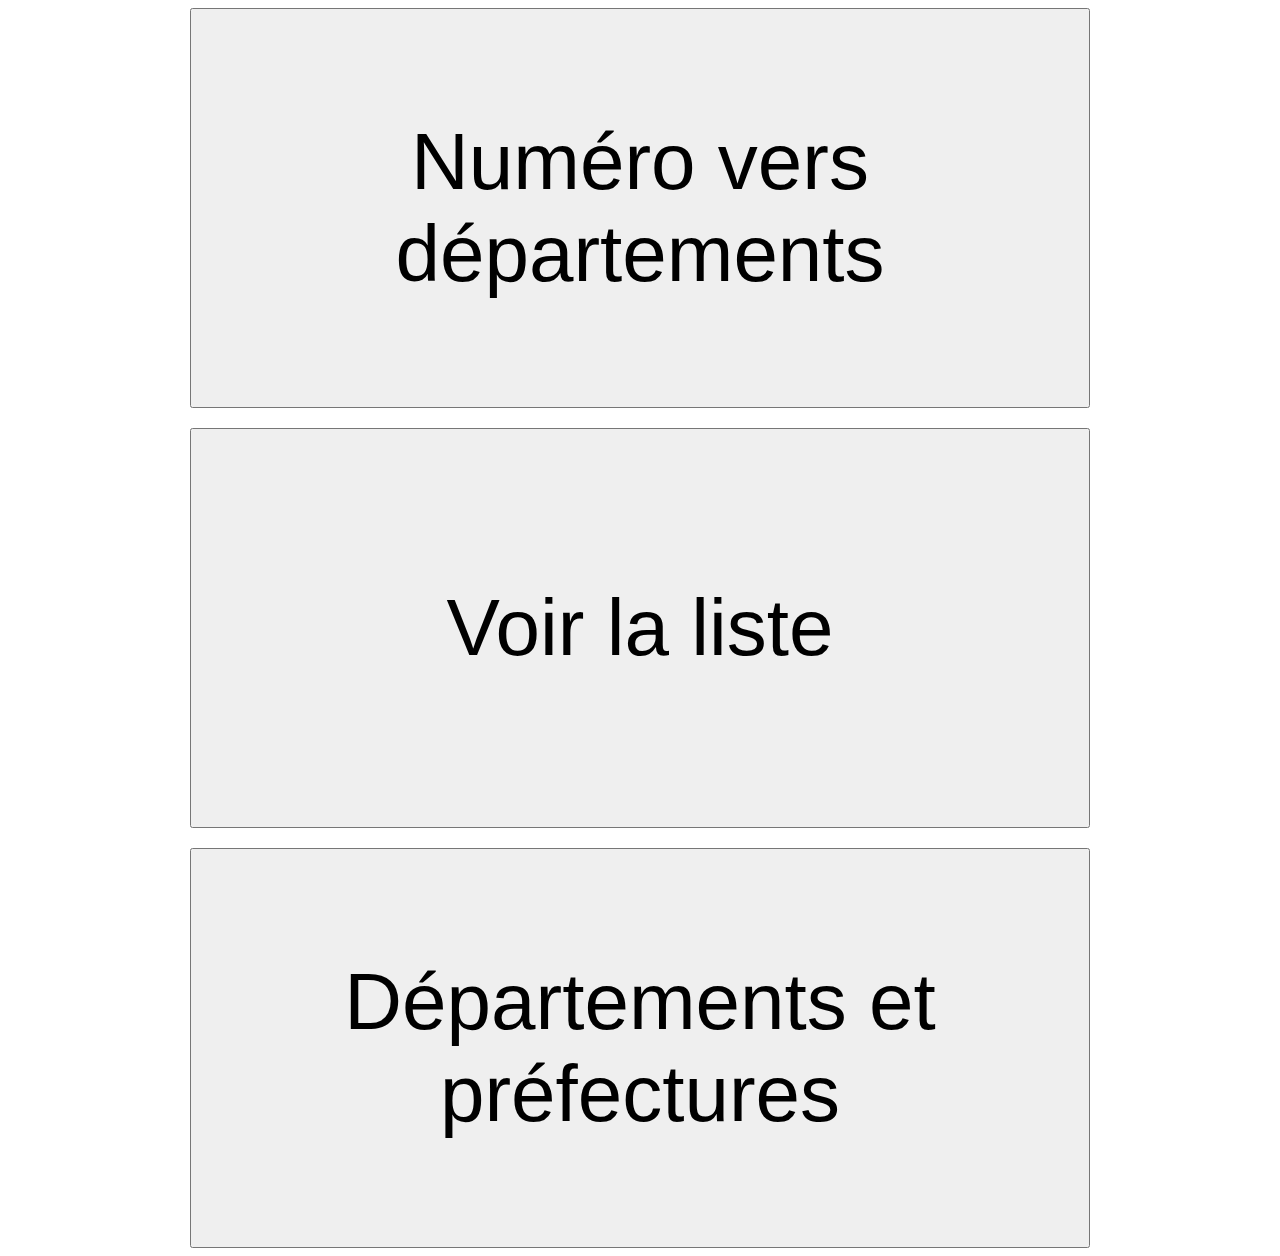
<file: index.html>
<!DOCTYPE html>
<html>
 
<head>
	<meta charset="UTF-8">
	<link rel="stylesheet" href="mystyle.css">
	
	<p style="text-align:center">
	<a href="num_to_dep_complet_ou_partiel.html">
   		<button>Numéro vers départements</button>
	</a>
	</p>
	
	<p style="margin-top:20px"/>
	
	<p style="text-align:center">
	<a href="liste.html">
   		<button>Voir la liste</button>
	</a>
	</p>
	
	<p style="margin-top:20px"/>
	
	<p style="text-align:center">
	<a href="depnumeropref.html">
   		<button>Départements et préfectures</button>
	</a>
	</p>
	
</head>
 
<body>
</body>
 
</html>
</file>
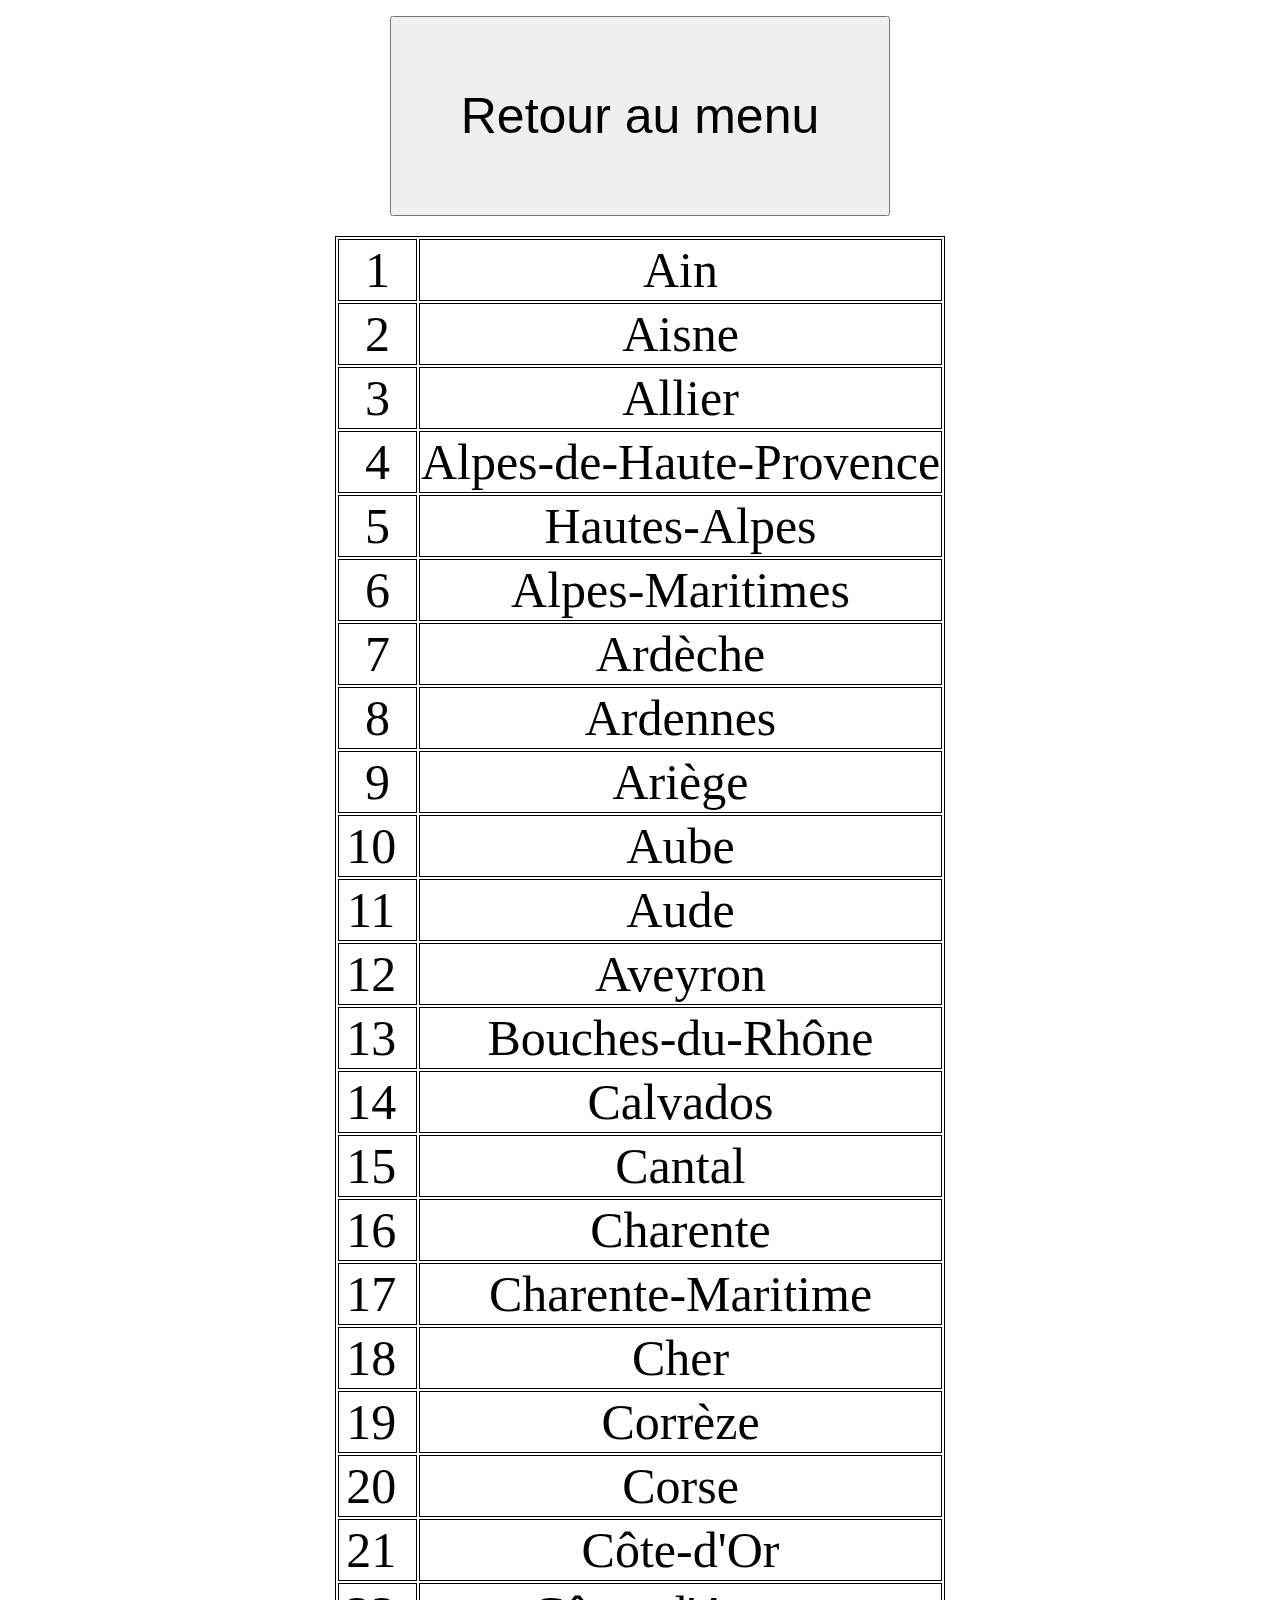
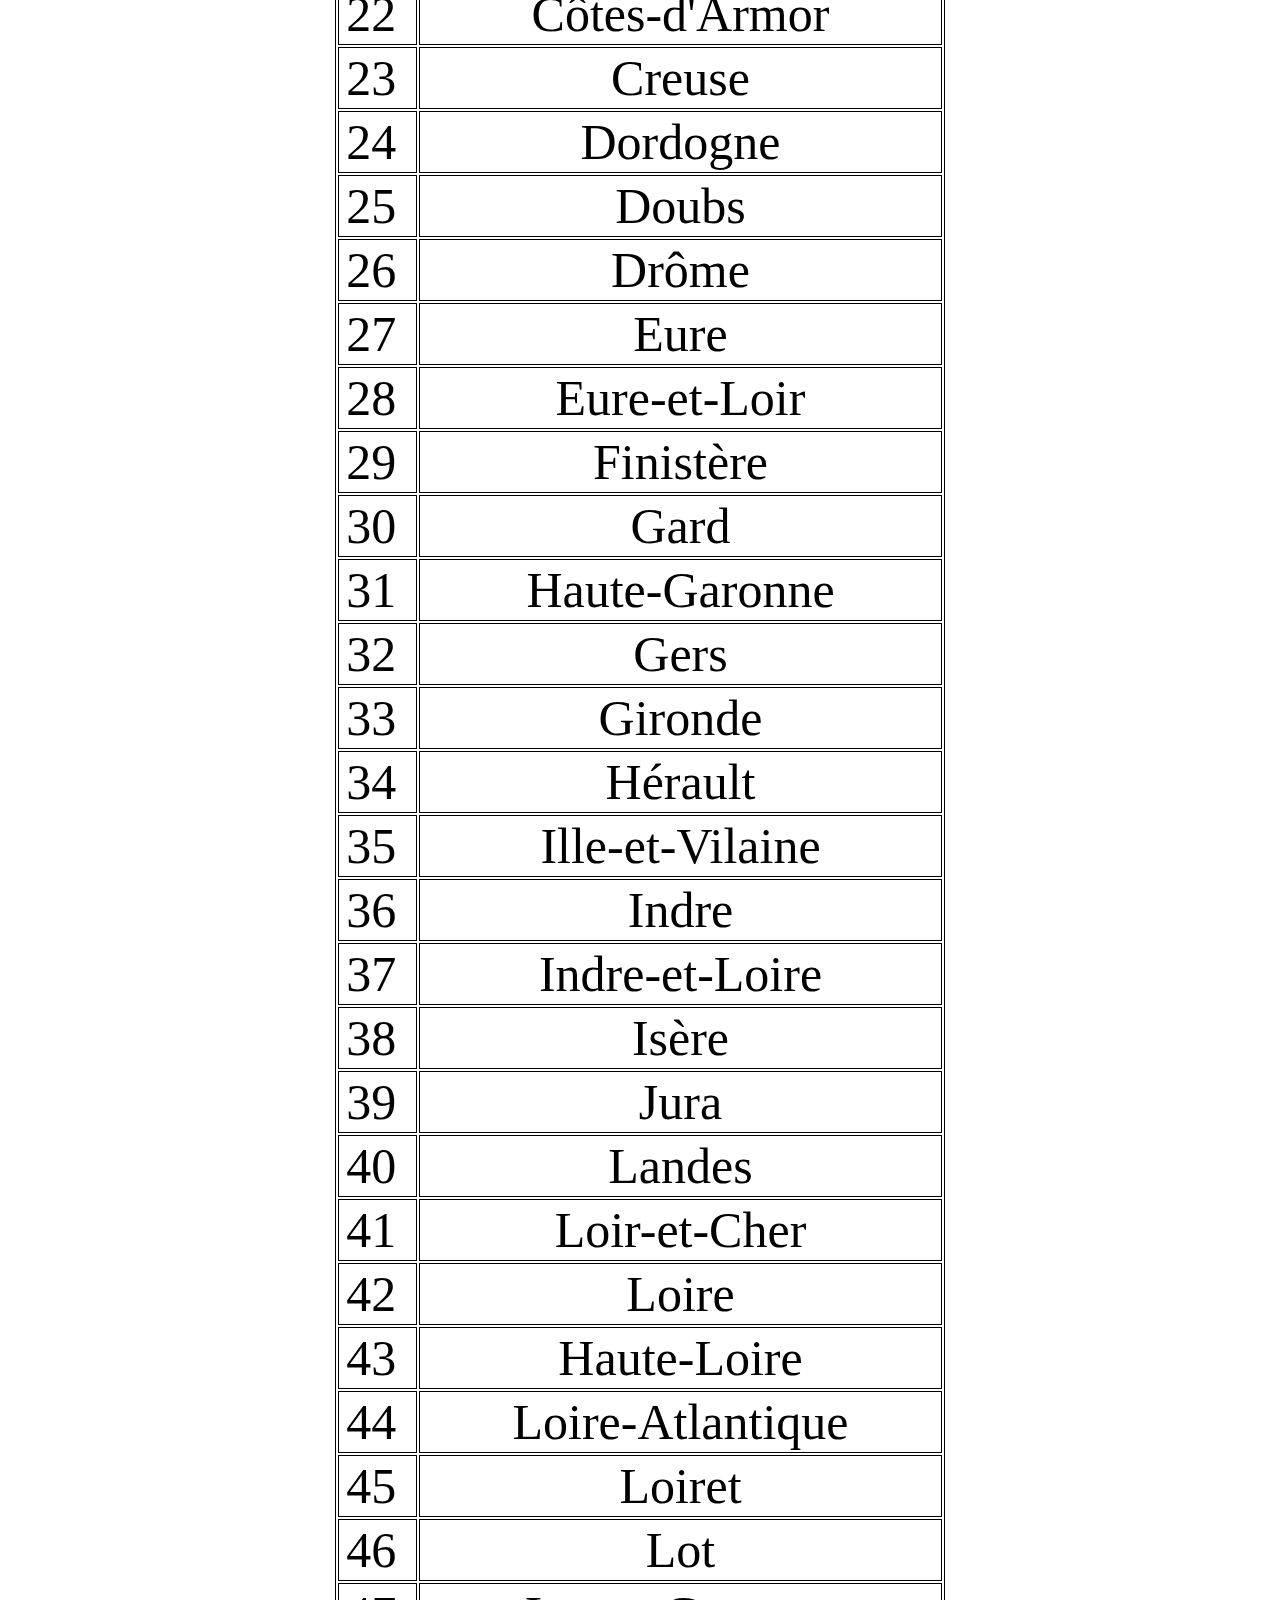
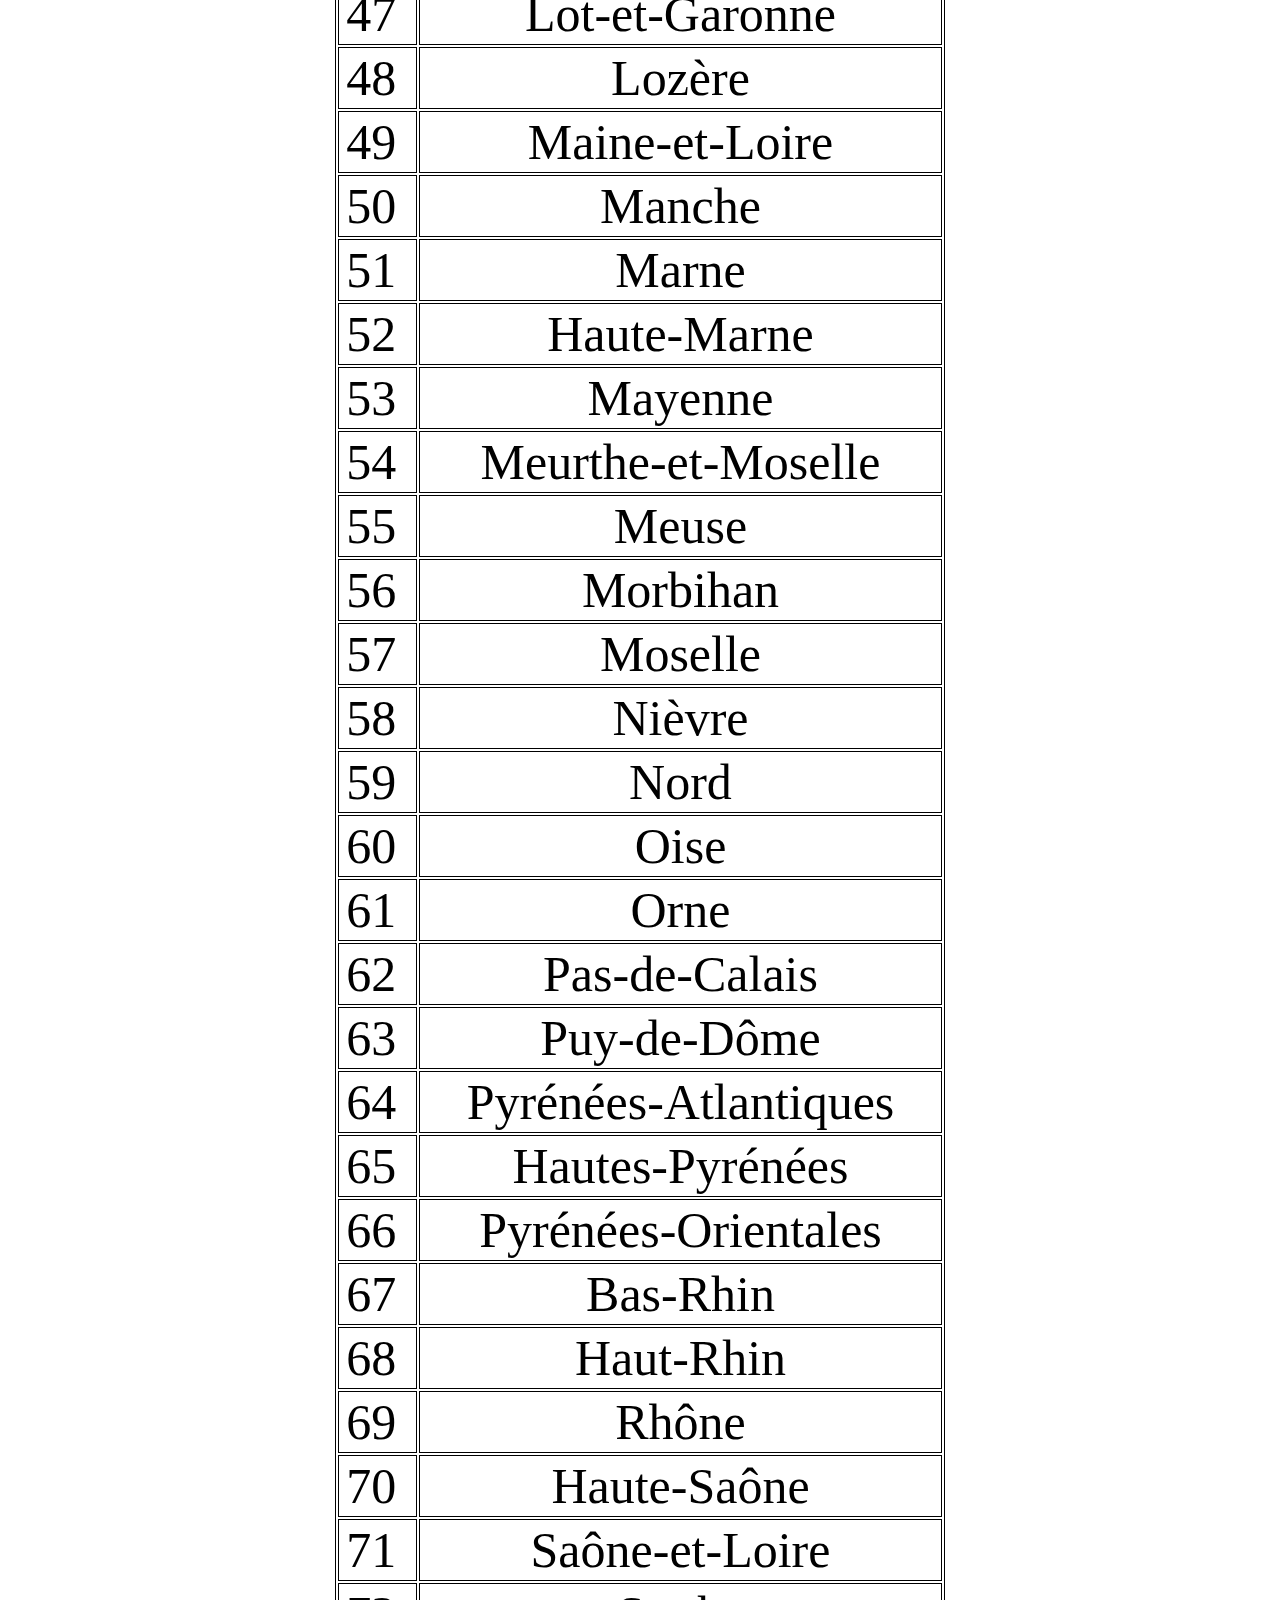
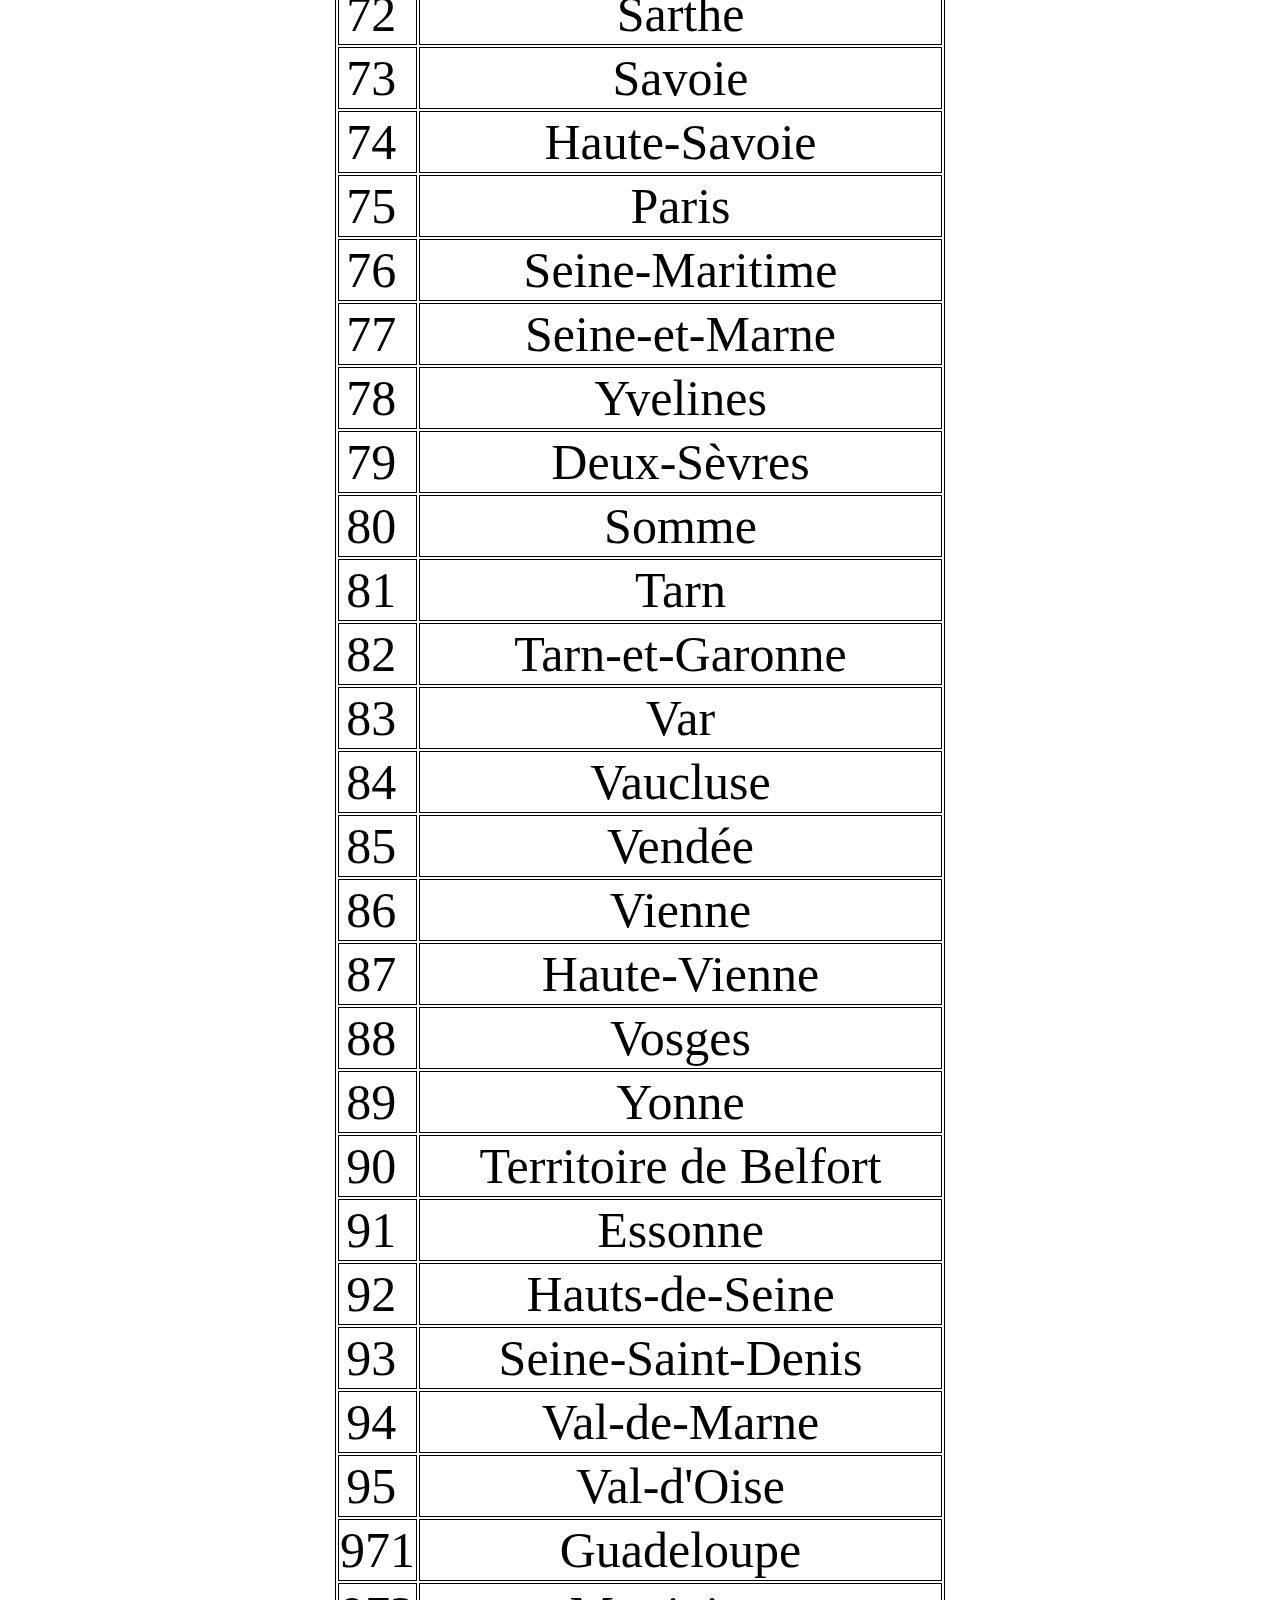
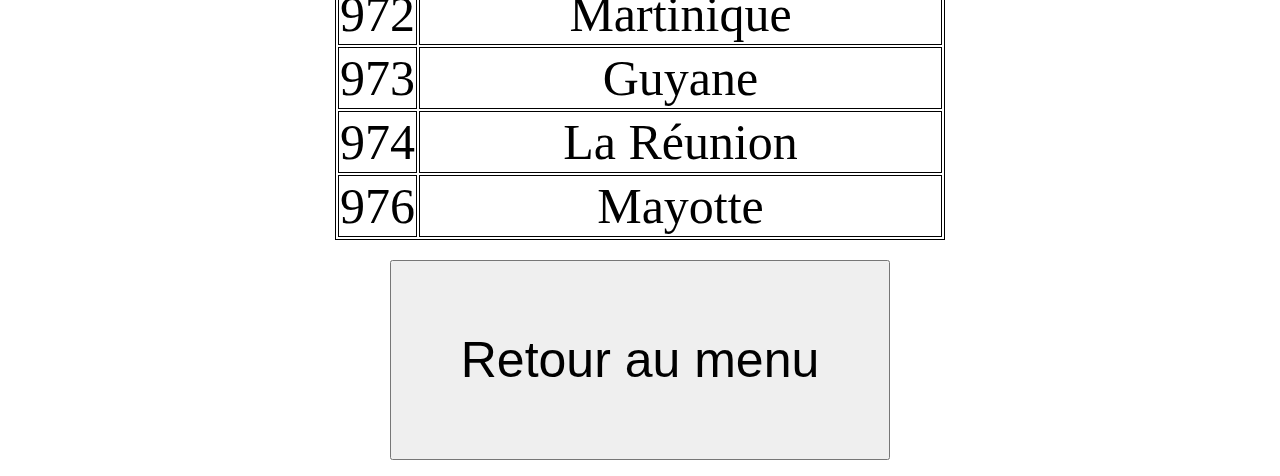
<file: liste.html>
<!DOCTYPE html>
<html>
 
<head>
	<meta charset="UTF-8">
	<style>
		table, th, td {
		border: 1px solid black;
		text-align:center;
		font-size:50px;
		margin-left: auto;
		margin-right: auto;
		}
		
		button {
			height:200px;
			width:500px;
			font-size:50px;
		}
	</style>
	
	<p style="text-align:center">
	<a href="index.html">
		<button>Retour au menu</button>
	</a>
	</p>
	
	<p style="margin-bottom:20px"/>
	
	<table>

<tr><td>1</td><td> Ain</td></tr>
<tr><td>2</td><td> Aisne</td></tr>
<tr><td>3</td><td> Allier</td></tr>
<tr><td>4</td><td> Alpes-de-Haute-Provence</td></tr>
<tr><td>5</td><td> Hautes-Alpes</td></tr>
<tr><td>6</td><td> Alpes-Maritimes</td></tr>
<tr><td>7</td><td> Ardèche</td></tr>
<tr><td>8</td><td> Ardennes</td></tr>
<tr><td>9</td><td> Ariège</td></tr>
<tr><td>10 </td><td> Aube</td></tr>
<tr><td>11 </td><td> Aude</td></tr>
<tr><td>12 </td><td> Aveyron</td></tr>
<tr><td>13 </td><td> Bouches-du-Rhône</td></tr>
<tr><td>14 </td><td> Calvados</td></tr>
<tr><td>15 </td><td> Cantal</td></tr>
<tr><td>16 </td><td> Charente</td></tr>
<tr><td>17 </td><td> Charente-Maritime</td></tr>
<tr><td>18 </td><td> Cher</td></tr>
<tr><td>19 </td><td> Corrèze</td></tr>
<tr><td>20 </td><td> Corse</td></tr>
<tr><td>21 </td><td> Côte-d'Or</td></tr>
<tr><td>22 </td><td> Côtes-d'Armor</td></tr>
<tr><td>23 </td><td> Creuse</td></tr>
<tr><td>24 </td><td> Dordogne</td></tr>
<tr><td>25 </td><td> Doubs</td></tr>
<tr><td>26 </td><td> Drôme</td></tr>
<tr><td>27 </td><td> Eure</td></tr>
<tr><td>28 </td><td> Eure-et-Loir</td></tr>
<tr><td>29 </td><td> Finistère</td></tr>
<tr><td>30 </td><td> Gard</td></tr>
<tr><td>31 </td><td> Haute-Garonne</td></tr>
<tr><td>32 </td><td> Gers</td></tr>
<tr><td>33 </td><td> Gironde</td></tr>
<tr><td>34 </td><td> Hérault</td></tr>
<tr><td>35 </td><td> Ille-et-Vilaine</td></tr>
<tr><td>36 </td><td> Indre</td></tr>
<tr><td>37 </td><td> Indre-et-Loire</td></tr>
<tr><td>38 </td><td> Isère</td></tr>
<tr><td>39 </td><td> Jura</td></tr>
<tr><td>40 </td><td> Landes</td></tr>
<tr><td>41 </td><td> Loir-et-Cher</td></tr>
<tr><td>42 </td><td> Loire</td></tr>
<tr><td>43 </td><td> Haute-Loire</td></tr>
<tr><td>44 </td><td> Loire-Atlantique</td></tr>
<tr><td>45 </td><td> Loiret</td></tr>
<tr><td>46 </td><td> Lot</td></tr>
<tr><td>47 </td><td> Lot-et-Garonne</td></tr>
<tr><td>48 </td><td> Lozère</td></tr>
<tr><td>49 </td><td> Maine-et-Loire</td></tr>
<tr><td>50 </td><td> Manche</td></tr>
<tr><td>51 </td><td> Marne</td></tr>
<tr><td>52 </td><td> Haute-Marne</td></tr>
<tr><td>53 </td><td> Mayenne</td></tr>
<tr><td>54 </td><td> Meurthe-et-Moselle</td></tr>
<tr><td>55 </td><td> Meuse</td></tr>
<tr><td>56 </td><td> Morbihan</td></tr>
<tr><td>57 </td><td> Moselle</td></tr>
<tr><td>58 </td><td> Nièvre</td></tr>
<tr><td>59 </td><td> Nord</td></tr>
<tr><td>60 </td><td> Oise</td></tr>
<tr><td>61 </td><td> Orne</td></tr>
<tr><td>62 </td><td> Pas-de-Calais</td></tr>
<tr><td>63 </td><td> Puy-de-Dôme</td></tr>
<tr><td>64 </td><td> Pyrénées-Atlantiques</td></tr>
<tr><td>65 </td><td> Hautes-Pyrénées</td></tr>
<tr><td>66 </td><td> Pyrénées-Orientales</td></tr>
<tr><td>67 </td><td> Bas-Rhin</td></tr>
<tr><td>68 </td><td> Haut-Rhin</td></tr>
<tr><td>69 </td><td> Rhône</td></tr>
<tr><td>70 </td><td> Haute-Saône</td></tr>
<tr><td>71 </td><td> Saône-et-Loire</td></tr>
<tr><td>72 </td><td> Sarthe</td></tr>
<tr><td>73 </td><td> Savoie</td></tr>
<tr><td>74 </td><td> Haute-Savoie</td></tr>
<tr><td>75 </td><td> Paris</td></tr>
<tr><td>76 </td><td> Seine-Maritime</td></tr>
<tr><td>77 </td><td> Seine-et-Marne</td></tr>
<tr><td>78 </td><td> Yvelines</td></tr>
<tr><td>79 </td><td> Deux-Sèvres</td></tr>
<tr><td>80 </td><td> Somme</td></tr>
<tr><td>81 </td><td> Tarn</td></tr>
<tr><td>82 </td><td> Tarn-et-Garonne</td></tr>
<tr><td>83 </td><td> Var</td></tr>
<tr><td>84 </td><td> Vaucluse</td></tr>
<tr><td>85 </td><td> Vendée</td></tr>
<tr><td>86 </td><td> Vienne</td></tr>
<tr><td>87 </td><td> Haute-Vienne</td></tr>
<tr><td>88 </td><td> Vosges</td></tr>
<tr><td>89 </td><td> Yonne</td></tr>
<tr><td>90 </td><td> Territoire de Belfort</td></tr>
<tr><td>91 </td><td> Essonne</td></tr>
<tr><td>92 </td><td> Hauts-de-Seine</td></tr>
<tr><td>93 </td><td> Seine-Saint-Denis</td></tr>
<tr><td>94 </td><td> Val-de-Marne</td></tr>
<tr><td>95 </td><td> Val-d'Oise</td></tr>
<tr><td>971</td><td>Guadeloupe</td></tr>
<tr><td>972</td><td>Martinique</td></tr>
<tr><td>973</td><td>Guyane</td></tr>
<tr><td>974</td><td>La Réunion</td></tr>
<tr><td>976</td><td>Mayotte</td></tr>

	
</table>
	
	<p style="margin-top:20px"/>
	
	<p style="text-align:center">
	<a href="index.html">
		<button>Retour au menu</button>
	</a>
	</p>
	
</head>
 
<body>
</body>
 
</html>
</file>
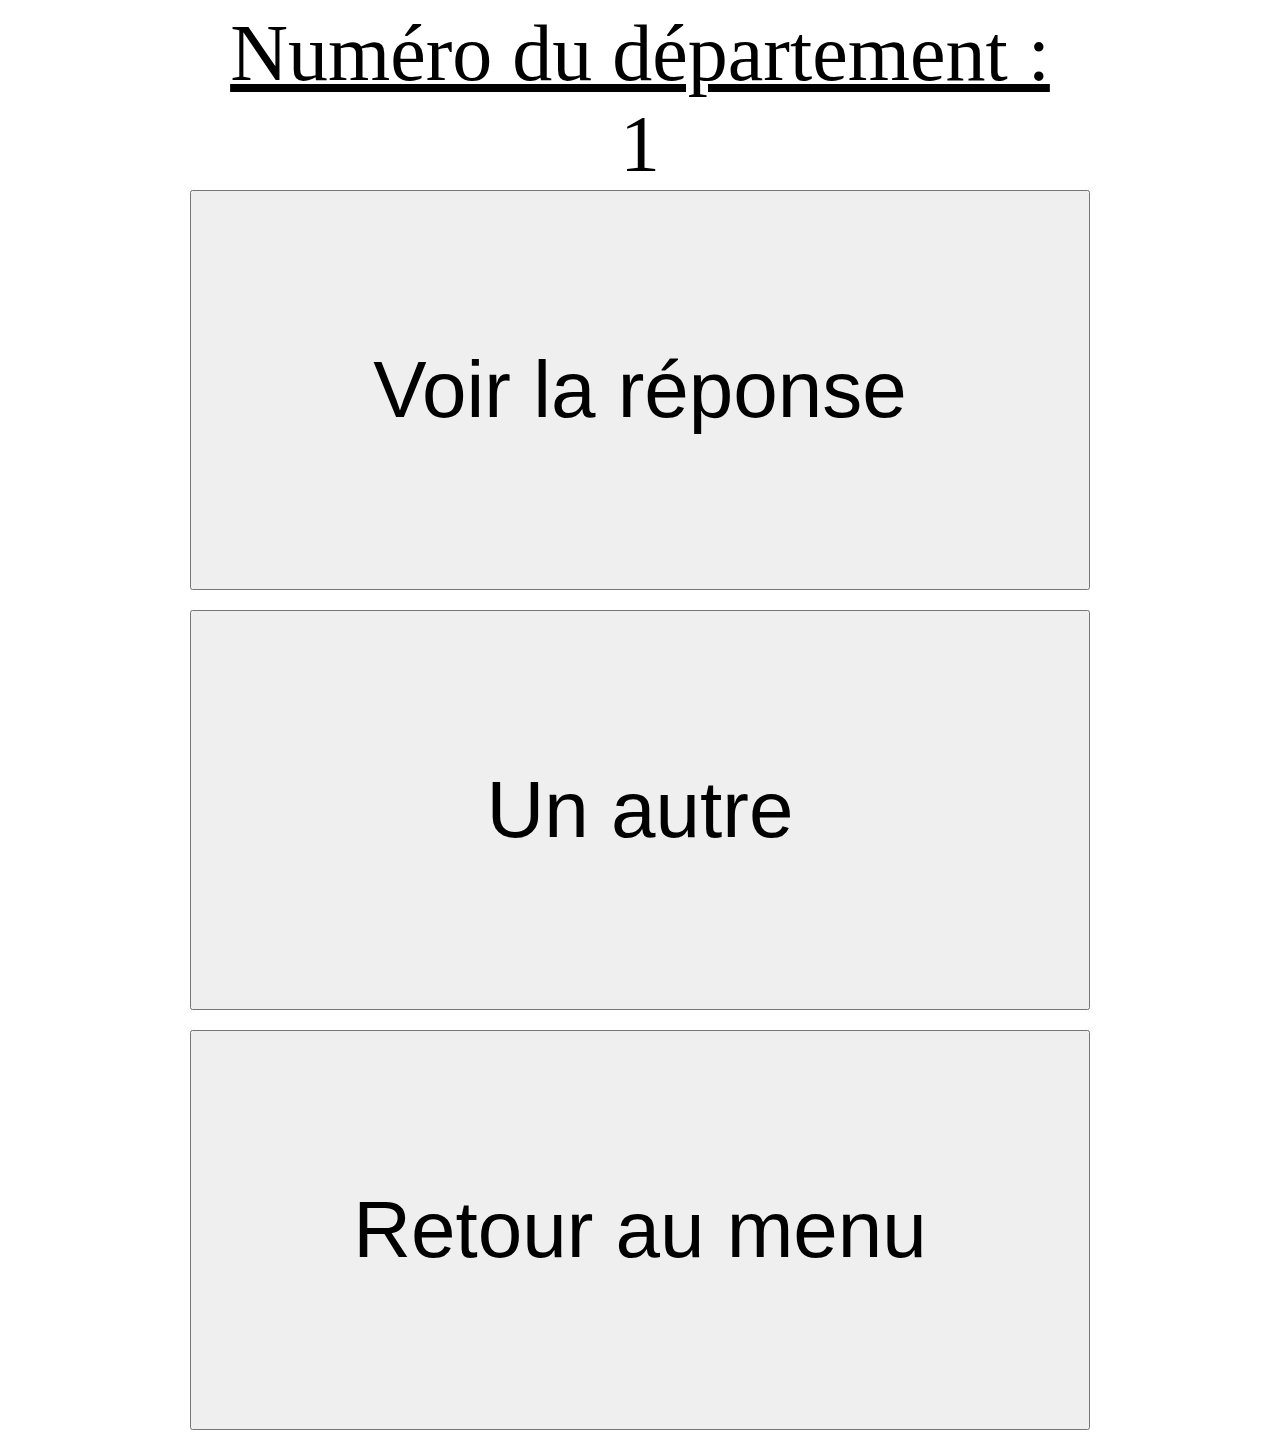
<file: num_to_dep.html>
<!DOCTYPE html>
<html>
 
<head>
	<meta charset="UTF-8">
	<link rel="stylesheet" href="mystyle.css">
</head>
 
<body>

	<script>
	
	let queryString = window.location.search;
	let urlParams = new URLSearchParams(queryString);
	let depmax = urlParams.get('depmax')
	
	let newURL = "num_to_dep.html?depmax="
	newURL =newURL.concat("",depmax);
		
	function getRandomInt(max) {
	  return Math.floor(Math.random() * max);
	}
	function indexdepRandom() {
		var indexrand = getRandomInt(depmax)+1;
		if (indexrand==96){
			indexrand=971;
		} else if (indexrand==97){
			indexrand=972;
		} else if (indexrand==98){
			indexrand=973;
		} else if (indexrand==99){
			indexrand=974;
		} else if (indexrand==100){
			indexrand=976;
		} else {
		}
		return indexrand;
	}
			
	var randomIndex = indexdepRandom();
	
	// Function to display a random element from the list
	function displayRandomElement(where) {
		
		var randomElement = map1.get(randomIndex);
		document.getElementById(where).innerText = randomElement;
	}	
	
	</script>
		
	<p style="text-decoration: underline">Numéro du département : </p>
	<p id="num" style="font-size:80px"></p>
	<script>
		document.getElementById("num").innerText = randomIndex ;
	</script>
	
	<p id="dep" style="text-align:center">
		<button onclick="displayRandomElement('dep')">Voir la réponse</button>
	</p>

	<p style="margin-top:20px"/>
		<a href="num_to_dep.html" onclick="location.href=this.href+'?depmax='+depmax;return false;">
			<button>Un autre</button>
		</a>
	
	<p style="margin-top:20px"/>
	<a href="index.html">
		<button>Retour au menu</button>
	</a>

	<script>
	
	// Define a list of elements
	const map1 = new Map();
		map1.set(1, " Ain");
		map1.set(2, " Aisne");
		map1.set(3, " Allier");
		map1.set(4, " Alpes-de-Haute-Provence");
		map1.set(5, " Hautes-Alpes");
		map1.set(6, " Alpes-Maritimes");
		map1.set(7, " Ardèche");
		map1.set(8, " Ardennes");
		map1.set(9, " Ariège");
		map1.set(10 , " Aube");
		map1.set(11 , " Aude");
		map1.set(12 , " Aveyron");
		map1.set(13 , " Bouches-du-Rhône");
		map1.set(14 , " Calvados");
		map1.set(15 , " Cantal");
		map1.set(16 , " Charente");
		map1.set(17 , " Charente-Maritime");
		map1.set(18 , " Cher");
		map1.set(19 , " Corrèze");
		map1.set(20 , " Corse");
		map1.set(21 , " Côte-d'Or");
		map1.set(22 , " Côtes-d'Armor");
		map1.set(23 , " Creuse");
		map1.set(24 , " Dordogne");
		map1.set(25 , " Doubs");
		map1.set(26 , " Drôme");
		map1.set(27 , " Eure");
		map1.set(28 , " Eure-et-Loir");
		map1.set(29 , " Finistère");
		map1.set(30 , " Gard");
		map1.set(31 , " Haute-Garonne");
		map1.set(32 , " Gers");
		map1.set(33 , " Gironde");
		map1.set(34 , " Hérault");
		map1.set(35 , " Ille-et-Vilaine");
		map1.set(36 , " Indre");
		map1.set(37 , " Indre-et-Loire");
		map1.set(38 , " Isère");
		map1.set(39 , " Jura");
		map1.set(40 , " Landes");
		map1.set(41 , " Loir-et-Cher");
		map1.set(42 , " Loire");
		map1.set(43 , " Haute-Loire");
		map1.set(44 , " Loire-Atlantique");
		map1.set(45 , " Loiret");
		map1.set(46 , " Lot");
		map1.set(47 , " Lot-et-Garonne");
		map1.set(48 , " Lozère");
		map1.set(49 , " Maine-et-Loire");
		map1.set(50 , " Manche");
		map1.set(51 , " Marne");
		map1.set(52 , " Haute-Marne");
		map1.set(53 , " Mayenne");
		map1.set(54 , " Meurthe-et-Moselle");
		map1.set(55 , " Meuse");
		map1.set(56 , " Morbihan");
		map1.set(57 , " Moselle");
		map1.set(58 , " Nièvre");
		map1.set(59 , " Nord");
		map1.set(60 , " Oise");
		map1.set(61 , " Orne");
		map1.set(62 , " Pas-de-Calais");
		map1.set(63 , " Puy-de-Dôme");
		map1.set(64 , " Pyrénées-Atlantiques");
		map1.set(65 , " Hautes-Pyrénées");
		map1.set(66 , " Pyrénées-Orientales");
		map1.set(67 , " Bas-Rhin");
		map1.set(68 , " Haut-Rhin");
		map1.set(69 , " Rhône");
		map1.set(70 , " Haute-Saône");
		map1.set(71 , " Saône-et-Loire");
		map1.set(72 , " Sarthe");
		map1.set(73 , " Savoie");
		map1.set(74 , " Haute-Savoie");
		map1.set(75 , " Paris");
		map1.set(76 , " Seine-Maritime");
		map1.set(77 , " Seine-et-Marne");
		map1.set(78 , " Yvelines");
		map1.set(79 , " Deux-Sèvres");
		map1.set(80 , " Somme");
		map1.set(81 , " Tarn");
		map1.set(82 , " Tarn-et-Garonne");
		map1.set(83 , " Var");
		map1.set(84 , " Vaucluse");
		map1.set(85 , " Vendée");
		map1.set(86 , " Vienne");
		map1.set(87 , " Haute-Vienne");
		map1.set(88 , " Vosges");
		map1.set(89 , " Yonne");
		map1.set(90 , " Territoire de Belfort");
		map1.set(91 , " Essonne");
		map1.set(92 , " Hauts-de-Seine");
		map1.set(93 , " Seine-Saint-Denis");
		map1.set(94 , " Val-de-Marne");
		map1.set(95 , " Val-d'Oise");
		map1.set(971, "Guadeloupe");
		map1.set(972, "Martinique");
		map1.set(973, "Guyane");
		map1.set(974, "La Réunion");
		map1.set(976, "Mayotte");

	</script>

</body>
 
</html>
</file>
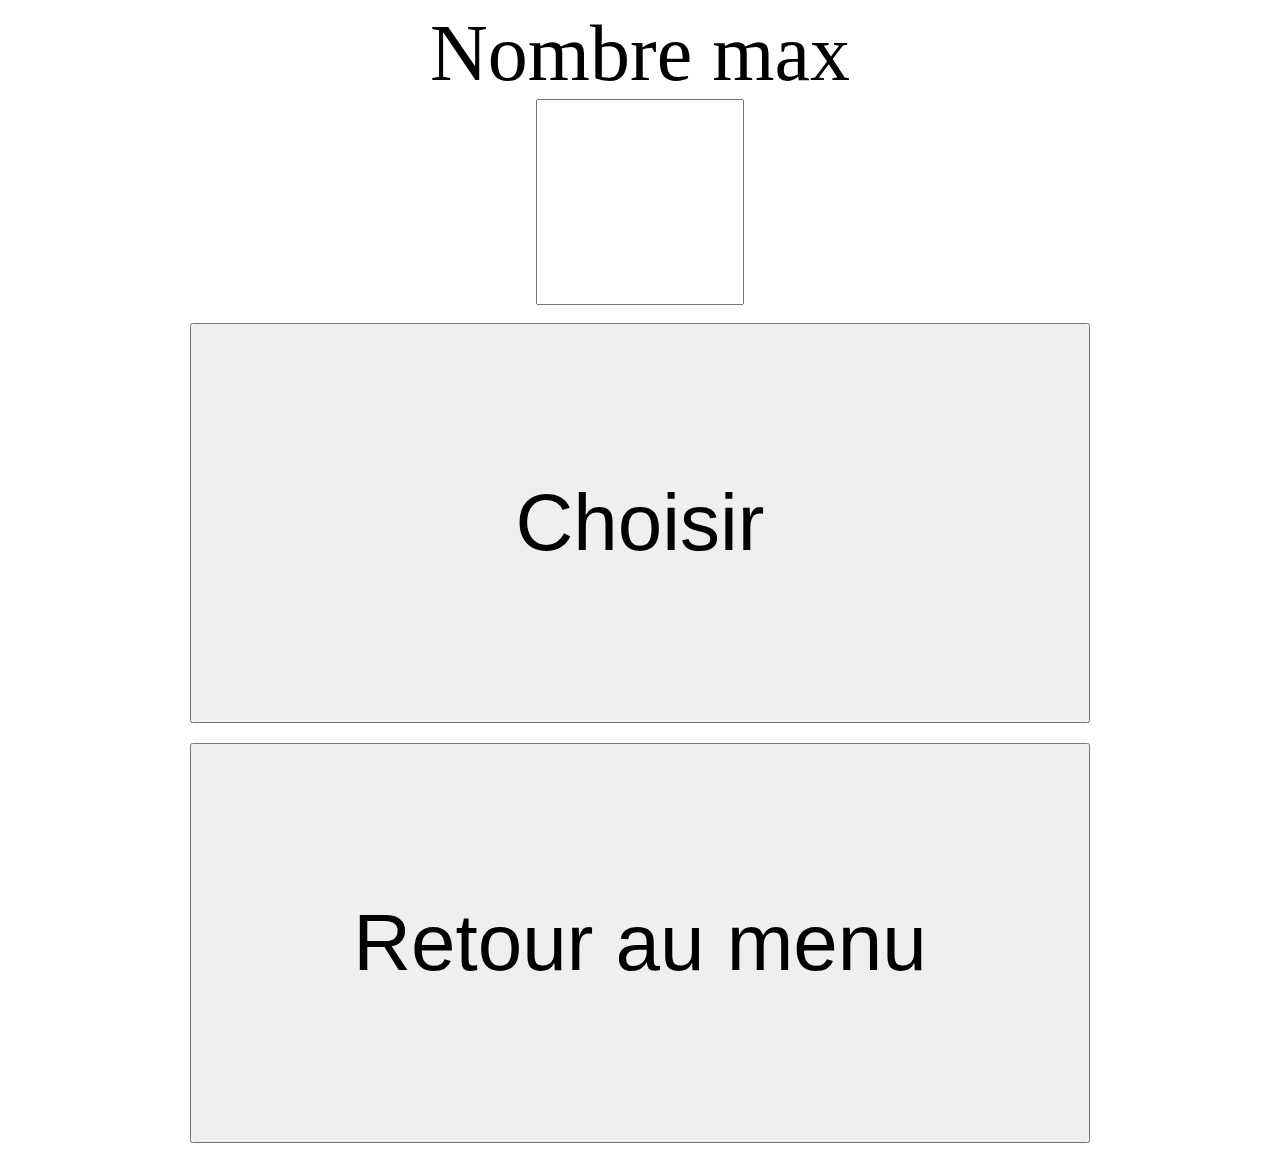
<file: num_to_dep_complet_ou_partiel.html>
<!DOCTYPE html>
<html>
<body>

<style> 
input[type=submit]{
	height:400px;
	width:900px;
	font-size:80px;
	text-align:center;
}
input[type=number]{
	height:200px;
	width:200px;
	font-size:80px
}

label{
	text-align:center;
	font-size:80px;
	margin-top:0px;
	margin-bottom:0px;
	color:black;
}

button {
	height:400px;
	width:900px;
	font-size:80px
}

</style>

<div style="text-align:center">

	<form action="num_to_dep.html" method="get">

		<label for="depmax">Nombre max</label><br>
		<input type="number" id="depmax" name="depmax"><br><br>
		<input type="submit" value="Choisir">
		
	</form> 

	<p style="margin-top:20px"/>
		<a href="index.html">
			<button>Retour au menu</button>
		</a>
	</p>
	
</div>

</body>
</html>
</file>
<file: mystyle.css>
p {
	text-align:center;
	font-size:80px;
	margin-top:0px;
	margin-bottom:0px;
	color:black;
}

button {
	height:400px;
	width:900px;
	font-size:80px
}
</file>
